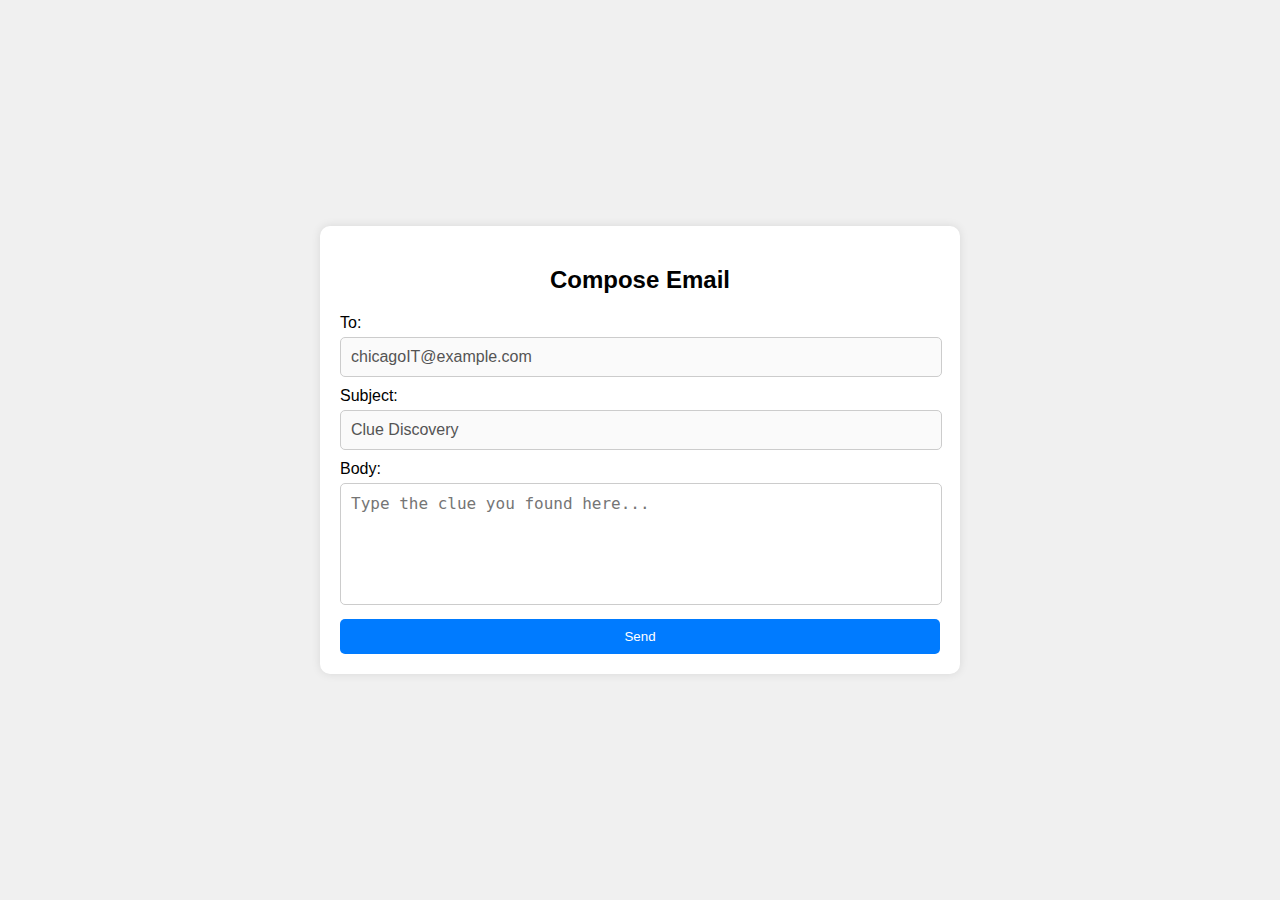
<file: index.html>
<!DOCTYPE html>
<html lang="en">
<head>
    <meta charset="UTF-8">
    <meta name="viewport" content="width=device-width, initial-scale=1.0">
    <title>Fake Email Interface</title>
    <link rel="stylesheet" href="styles.css">
</head>
<body>
    <div class="email-container">
        <div id="email-draft-section">
            <h2>Compose Email</h2>
            <div class="email-field">
                <label for="to">To:</label>
                <input type="text" id="to" value="chicagoIT@example.com" disabled>
            </div>
            <div class="email-field">
                <label for="subject">Subject:</label>
                <input type="text" id="subject" value="Clue Discovery" disabled>
            </div>
            <div class="email-field">
                <label for="body">Body:</label>
                <textarea id="body" placeholder="Type the clue you found here..."></textarea>
            </div>
            <button onclick="checkPassword()">Send</button>
        </div>
        <div id="protected-content" style="display: none;">
            <h2>Protected Content</h2>
            <p>This content is protected by a password.</p>
        </div>
        
    </div>
    <script src="script.js"></script>
</body>
</html>
</file>
<file: styles.css>
body {
    font-family: Arial, sans-serif;
    display: flex;
    justify-content: center;
    align-items: center;
    height: 100vh;
    background-color: #f0f0f0;
    margin: 0;
}

.email-container {
    background-color: white;
    padding: 20px;
    border-radius: 10px;
    box-shadow: 0 0 10px rgba(0, 0, 0, 0.1);
    width: 80%;
    max-width: 600px;
}

#email-draft-section, #protected-content {
    text-align: left;
}

h2 {
    text-align: center;
}

.email-field {
    margin: 10px 0;
}

.email-field label {
    display: block;
    margin-bottom: 5px;
}

.email-field input, .email-field textarea {
    width: calc(100% - 20px);
    padding: 10px;
    margin: 0;
    border: 1px solid #ccc;
    border-radius: 5px;
    font-size: 16px;
}

.email-field textarea {
    height: 100px;
    resize: none;
}

button {
    display: block;
    width: 100%;
    padding: 10px;
    border: none;
    background-color: #007bff;
    color: white;
    border-radius: 5px;
    cursor: pointer;
    margin-top: 10px;
}

button:hover {
    background-color: #0056b3;
}
</file>
